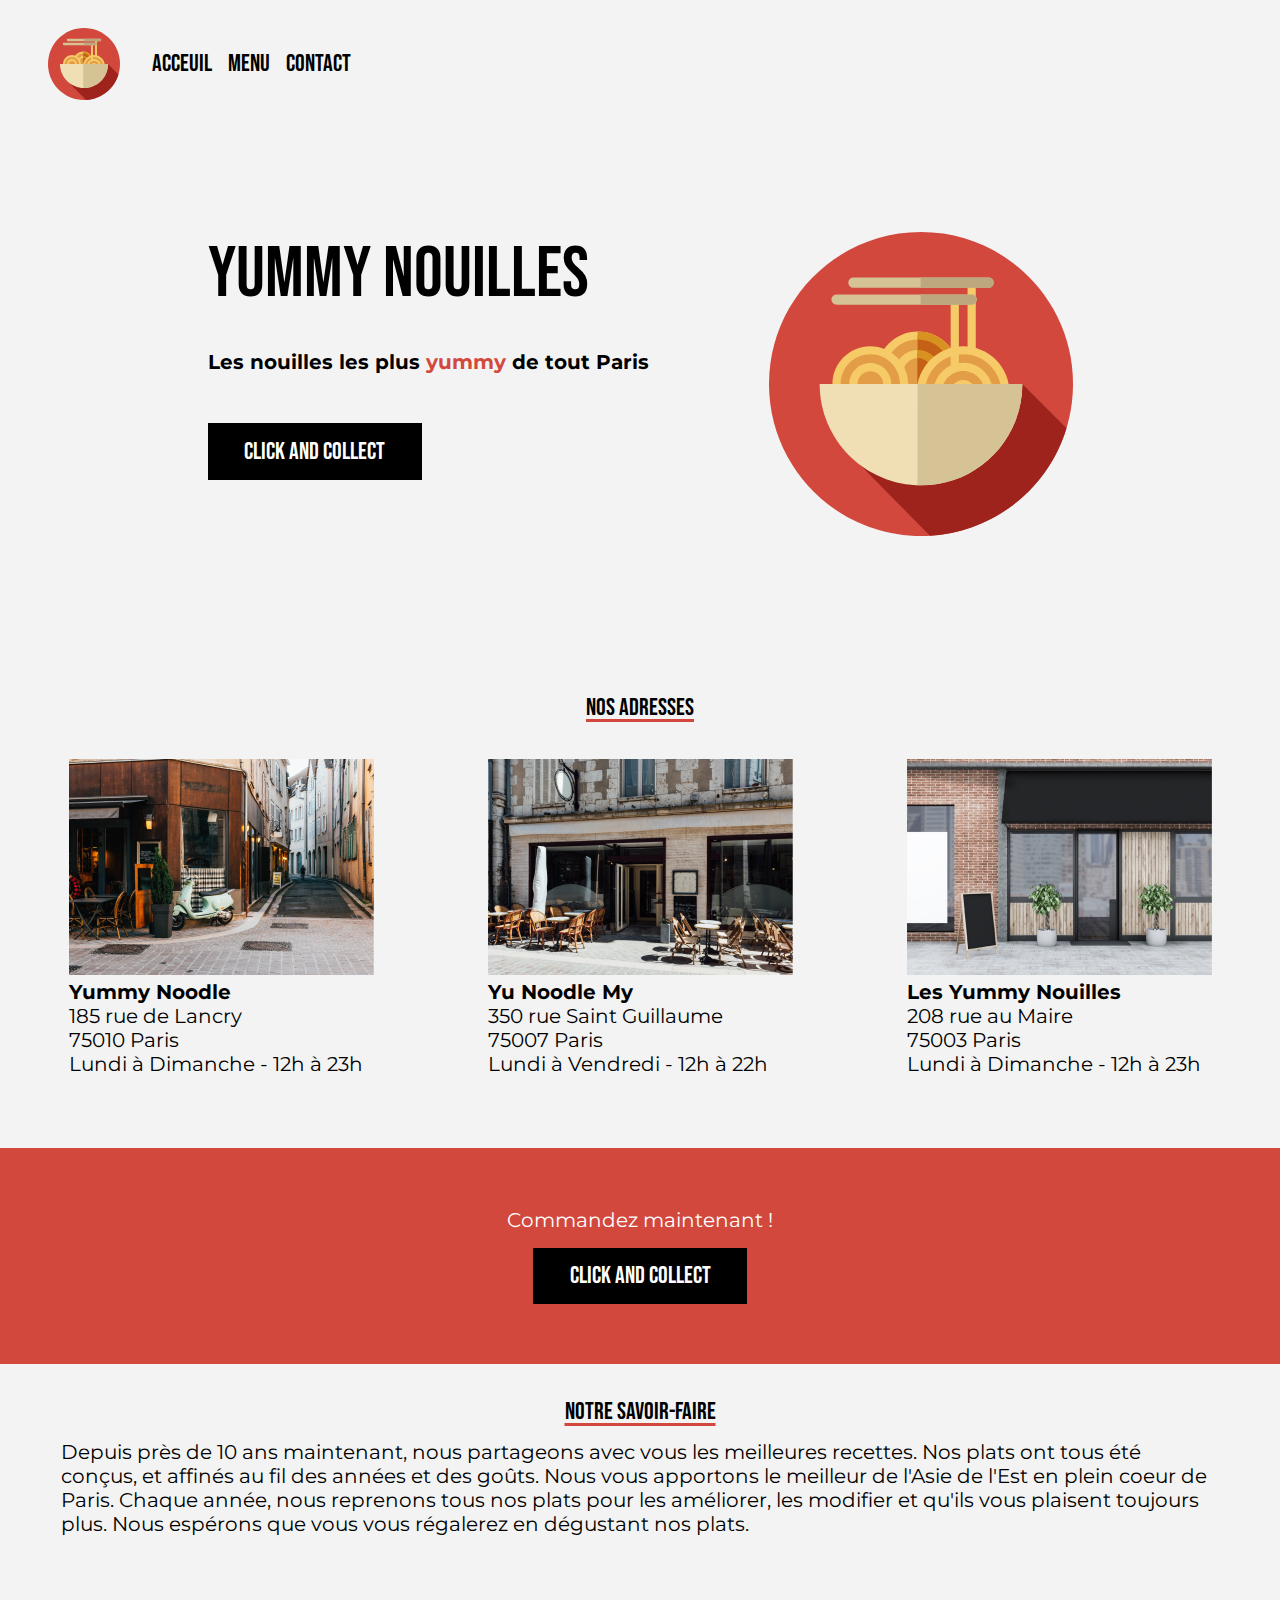
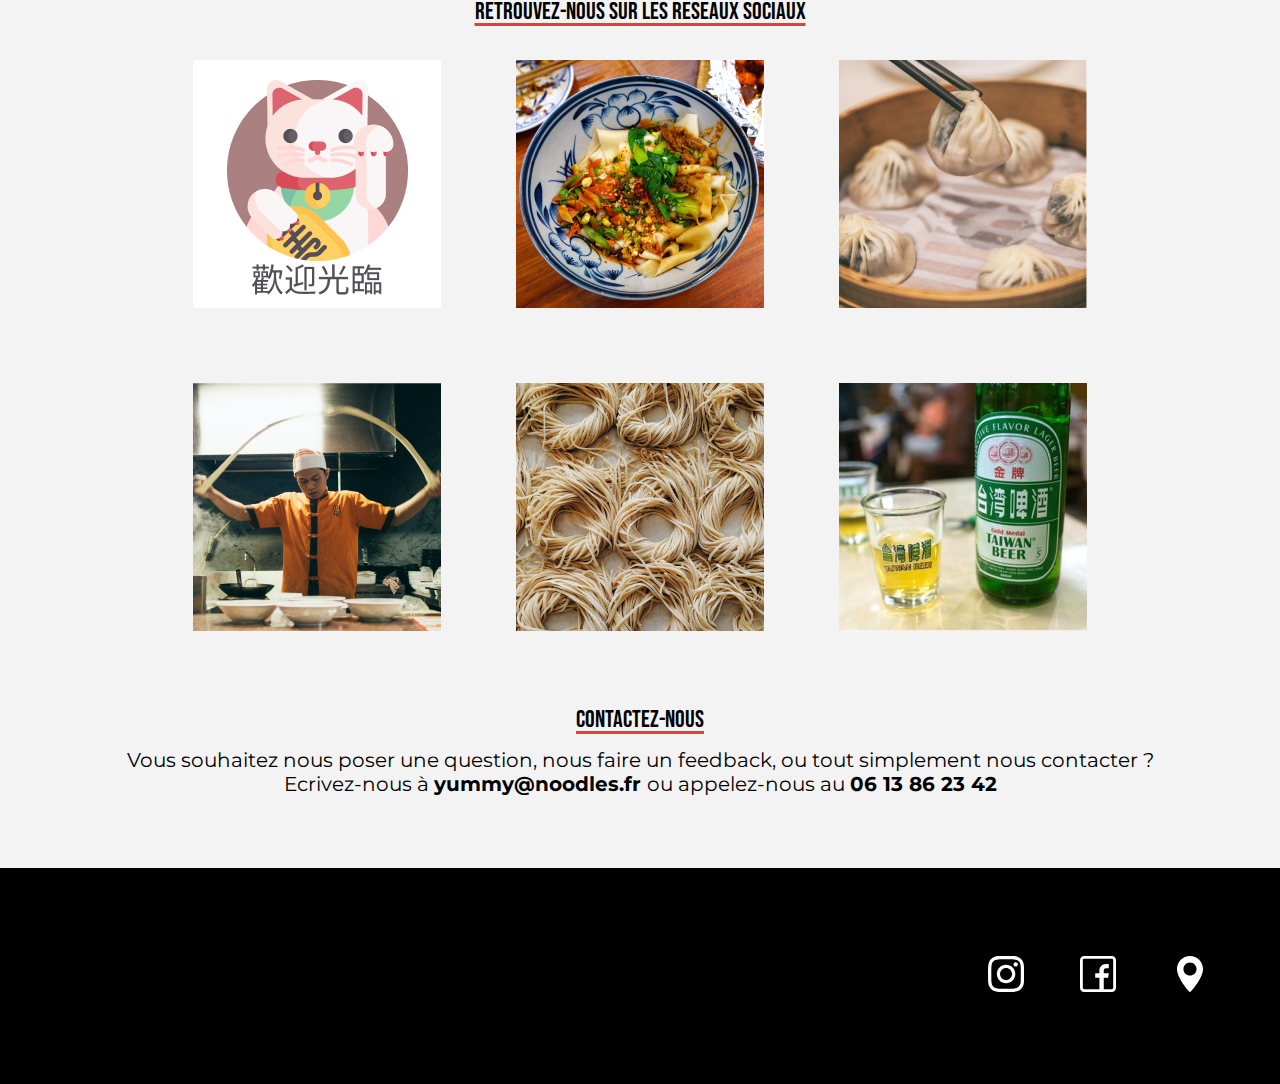
<file: index.html>
<!DOCTYPE html>
<html lang="fr">
  <head>
    <meta charset="UTF-8" />
    <meta name="viewport" content="width=device-width, initial-scale=1.0" />
    <title>Yummy Nouilles - Acceuil</title>
    <link rel="icon" type="image/svg+xml" href="assets/logo.svg" />
    <link rel="stylesheet" href="styles/main.css" />
  </head>
  <body>
    <header class="appBar">
      <img
        class="appBar__icon"
        src="assets/logo-small.svg"
        alt="Logo de Yummy Nouilles"
      />
      <nav class="appBar__nav">
        <a class="appBar__nav-item" href="index.html">ACCEUIL</a>
        <a class="appBar__nav-item" href="menu.html">MENU</a>
        <a class="appBar__nav-item" href="contact.html">CONTACT</a>
      </nav>
    </header>
    <main>
      <section class="headband">
        <div class="headband__text">
          <h1>YUMMY NOUILLES</h1>
          <p class="headband__text-paragraphe">
            <strong
              >Les nouilles les plus <span>yummy</span> de tout Paris</strong
            >
          </p>
          <a class="clickcollect">CLICK AND COLLECT</a>
        </div>
        <img src="assets/logo.svg" alt="Logo de Yummy Nouilles" />
      </section>
      <section>
        <div class="restaurantsContainer__title">
          <h2>NOS ADRESSES</h2>
        </div>
        <div class="restaurantsContainer__text">
          <div>
            <img
              src="assets/img/restaurants/facade-yummy-noodle.jpg"
              alt="Photo de la facade du restaurant Yummy Noodle"
            />
            <h3><strong>Yummy Noodle</strong></h3>
            <p>
              185 rue de Lancry <br />
              75010 Paris <br />
              Lundi à Dimanche - 12h à 23h
            </p>
          </div>
          <div>
            <img
              src="assets/img/restaurants/facade-yu-noodle-my.jpg"
              alt="Photo de la facade du restaurant Yu Noodle My"
            />
            <h3><strong>Yu Noodle My</strong></h3>
            <p>
              350 rue Saint Guillaume <br />
              75007 Paris <br />
              Lundi à Vendredi - 12h à 22h
            </p>
          </div>
          <div>
            <img
              src="assets/img/restaurants/facade-les-yummy-nouilles.jpg"
              alt="Photo de la facade du restaurant Les Yummy Nouilles"
            />
            <h3><strong>Les Yummy Nouilles</strong></h3>
            <p>
              208 rue au Maire <br />
              75003 Paris <br />
              Lundi à Dimanche - 12h à 23h
            </p>
          </div>
        </div>
      </section>
      <section class="commandBar">
        <p>Commandez maintenant !</p>
        <a class="clickcollect">CLICK AND COLLECT</a>
      </section>
      <section>
        <div class="savoirFaireContainer">
          <h2>NOTRE SAVOIR-FAIRE</h2>
          <p>
            Depuis près de 10 ans maintenant, nous partageons avec vous les
            meilleures recettes. Nos plats ont tous été conçus, et affinés au
            fil des années et des goûts. Nous vous apportons le meilleur de
            l'Asie de l'Est en plein coeur de Paris. Chaque année, nous
            reprenons tous nos plats pour les améliorer, les modifier et qu'ils
            vous plaisent toujours plus. Nous espérons que vous vous régalerez
            en dégustant nos plats.
          </p>
        </div>
        <div class="socialContainer">
          <h2>RETROUVEZ-NOUS SUR LES RESEAUX SOCIAUX</h2>
          <div class="imgSocial">
            <div class="imgSocialColumn1">
              <img src="assets/img/social/cat.jpg" alt="Photo d'un chat" />
              <img
                src="assets/img/social/noodles-bowl.jpg"
                alt="Photo d'un bol de nouilles"
              />
              <img src="assets/img/social/bao.jpg" alt="Photo de bao" />
            </div>
            <div class="imgSocialColumn2">
              <img src="assets/img/social/chef.jpg" alt="Photo d'un chef" />
              <img
                src="assets/img/social/noodles.jpg"
                alt="Photo de nuilles séchées"
              />
              <img
                src="assets/img/social/beer.jpg"
                alt="Photo d'une bouteille de bière"
              />
            </div>
          </div>
        </div>
      </section>
      <section class="contactContainer">
        <h2>CONTACTEZ-NOUS</h2>
        <div>
          <p>
            Vous souhaitez nous poser une question, nous faire un feedback, ou
            tout simplement nous contacter ?
          </p>
          <p>
            Ecrivez-nous à <strong>yummy@noodles.fr </strong> ou appelez-nous au
            <strong>06 13 86 23 42</strong>
          </p>
        </div>
      </section>
    </main>
    <footer class="footerContainer">
      <a href=""
        ><img
          src="assets/img/reseaux-sociaux/instagram.svg"
          alt="logo instagram"
      /></a>
      <a href=""
        ><img src="assets/img/reseaux-sociaux/facebook.svg" alt="logo facebook"
      /></a>
      <a href=""
        ><img
          src="assets/img/reseaux-sociaux/maps-and-flags.svg"
          alt="logo Googles Maps"
        />
      </a>
    </footer>
  </body>
</html>
</file>
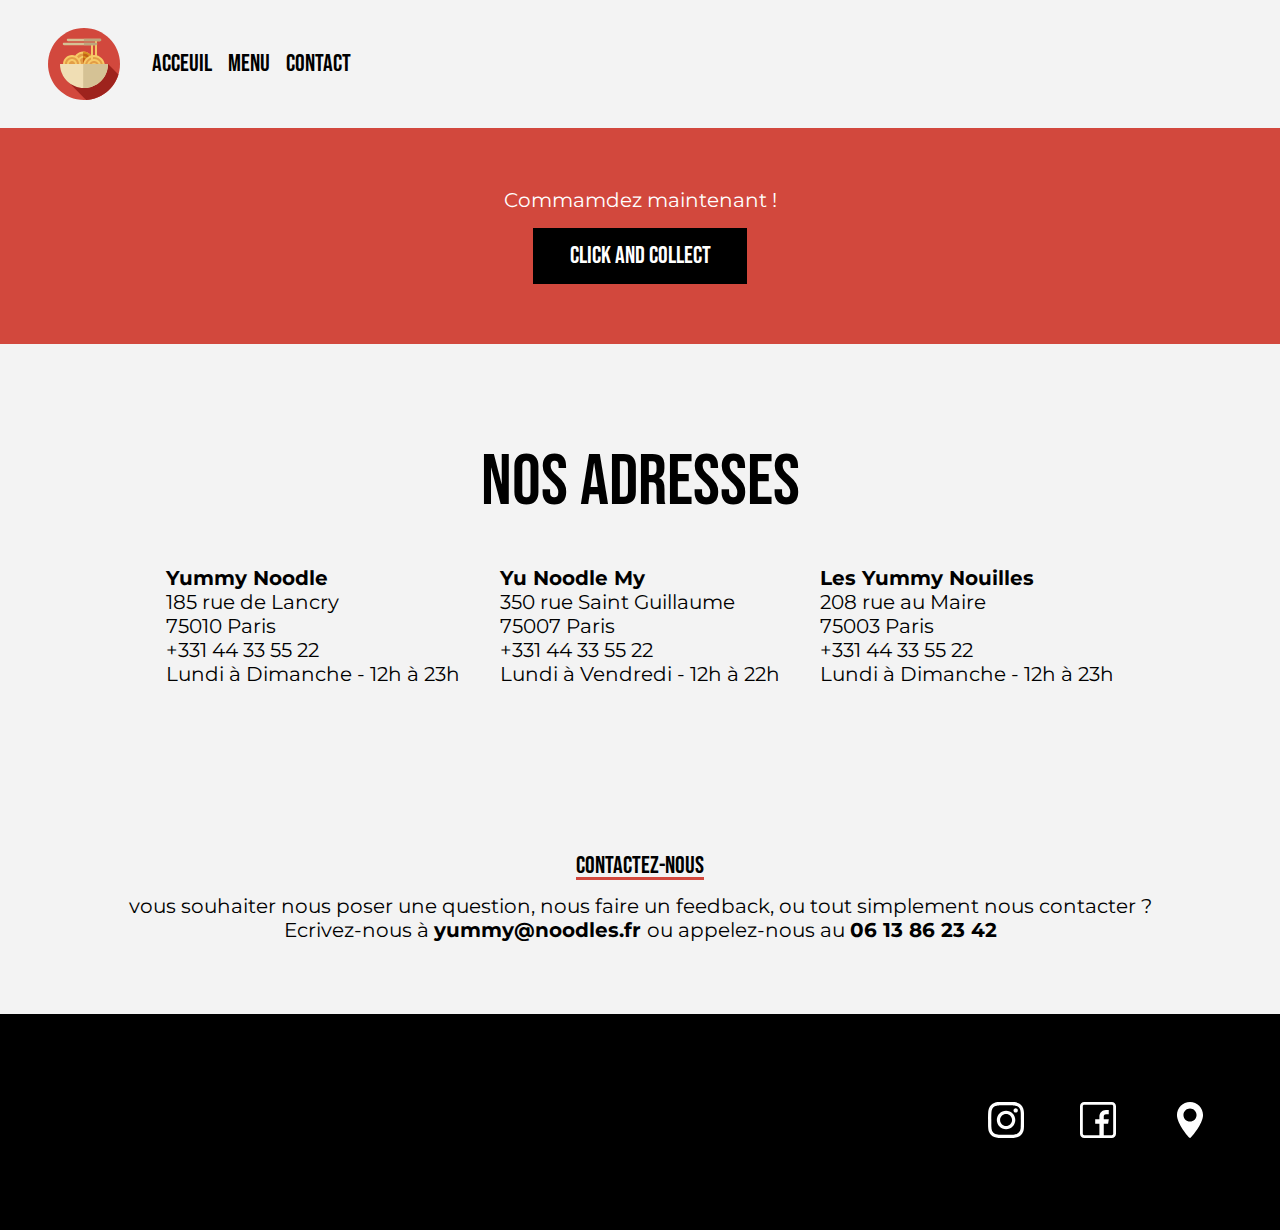
<file: contact.html>
<!DOCTYPE html>
<html lang="fr">
  <div class="contentForEndFixedFooter">
  <head>
    <meta charset="UTF-8" />
    <meta name="viewport" content="width=device-width, initial-scale=1.0" />
    <title>Yummy Nouilles - Contact</title>
    <link rel="icon" type="image/svg+xml" href="assets/logo.svg" />
    <link rel="stylesheet" href="styles/main.css">
  </head>
  <body>
    <header class="appBar">
      <img
        class="appBar__icon"
        src="assets/logo-small.svg"
        alt="Logo de Yummy Nouilles"
      />
      <nav class="appBar__nav">
        <a class="appBar__nav-item" href="index.html">ACCEUIL</a>
        <a class="appBar__nav-item" href="menu.html">MENU</a>
        <a class="appBar__nav-item" href="contact.html">CONTACT</a>
      </nav>
    </header>
    <main>
      <section class="commandBar">
        <p>Commamdez maintenant !</p>
        <a class="clickcollect">CLICK AND COLLECT</a>
      </section>
      <section >
        <h1 class="adressesContainer__title">NOS ADRESSES</h1>
        <div class="adressesContainer__text">
          <div>
            <p><strong>Yummy Noodle</strong></p>
            <p>185 rue de Lancry <br> 75010 Paris <br>+331 44 33 55 22 <br> Lundi à Dimanche - 12h à 23h</p>
          </div>
          <div>
            <p><strong>Yu Noodle My</strong></p>
            <p>350 rue Saint Guillaume <br> 75007 Paris <br>+331 44 33 55 22 <br>  Lundi à Vendredi - 12h à 22h</p>
          </div>
          <div>
            <p><strong>Les Yummy Nouilles</strong></p>
            <p>208 rue au Maire <br> 75003 Paris <br> +331 44 33 55 22 <br> Lundi à Dimanche - 12h à 23h</p>
          </div>
        </div>
      </section>
      <section class="contactContainer">
        <h2>CONTACTEZ-NOUS</h2>
        <div>
          <p>
            vous souhaiter nous poser une question, nous faire un feedback, ou
            tout simplement nous contacter ?
          </p>
          <p>
            Ecrivez-nous à <strong>yummy@noodles.fr </strong> ou appelez-nous
            au
            <strong>06 13 86 23 42</strong>
          </p>
        </div>
    </section>
  </main>
  <footer class="footer footerContainer">
      <a href=""
        ><img
          src="assets/img/reseaux-sociaux/instagram.svg"
          alt="logo instagram"
      /></a>
      <a href=""
        ><img
          src="assets/img/reseaux-sociaux/facebook.svg"
          alt="logo facebook"
      /></a>
      <a href=""
        ><img
          src="assets/img/reseaux-sociaux/maps-and-flags.svg"
          alt="logo Googles Maps"
        /></a>
  </footer>
    </main>
  </body>
</html>
</file>
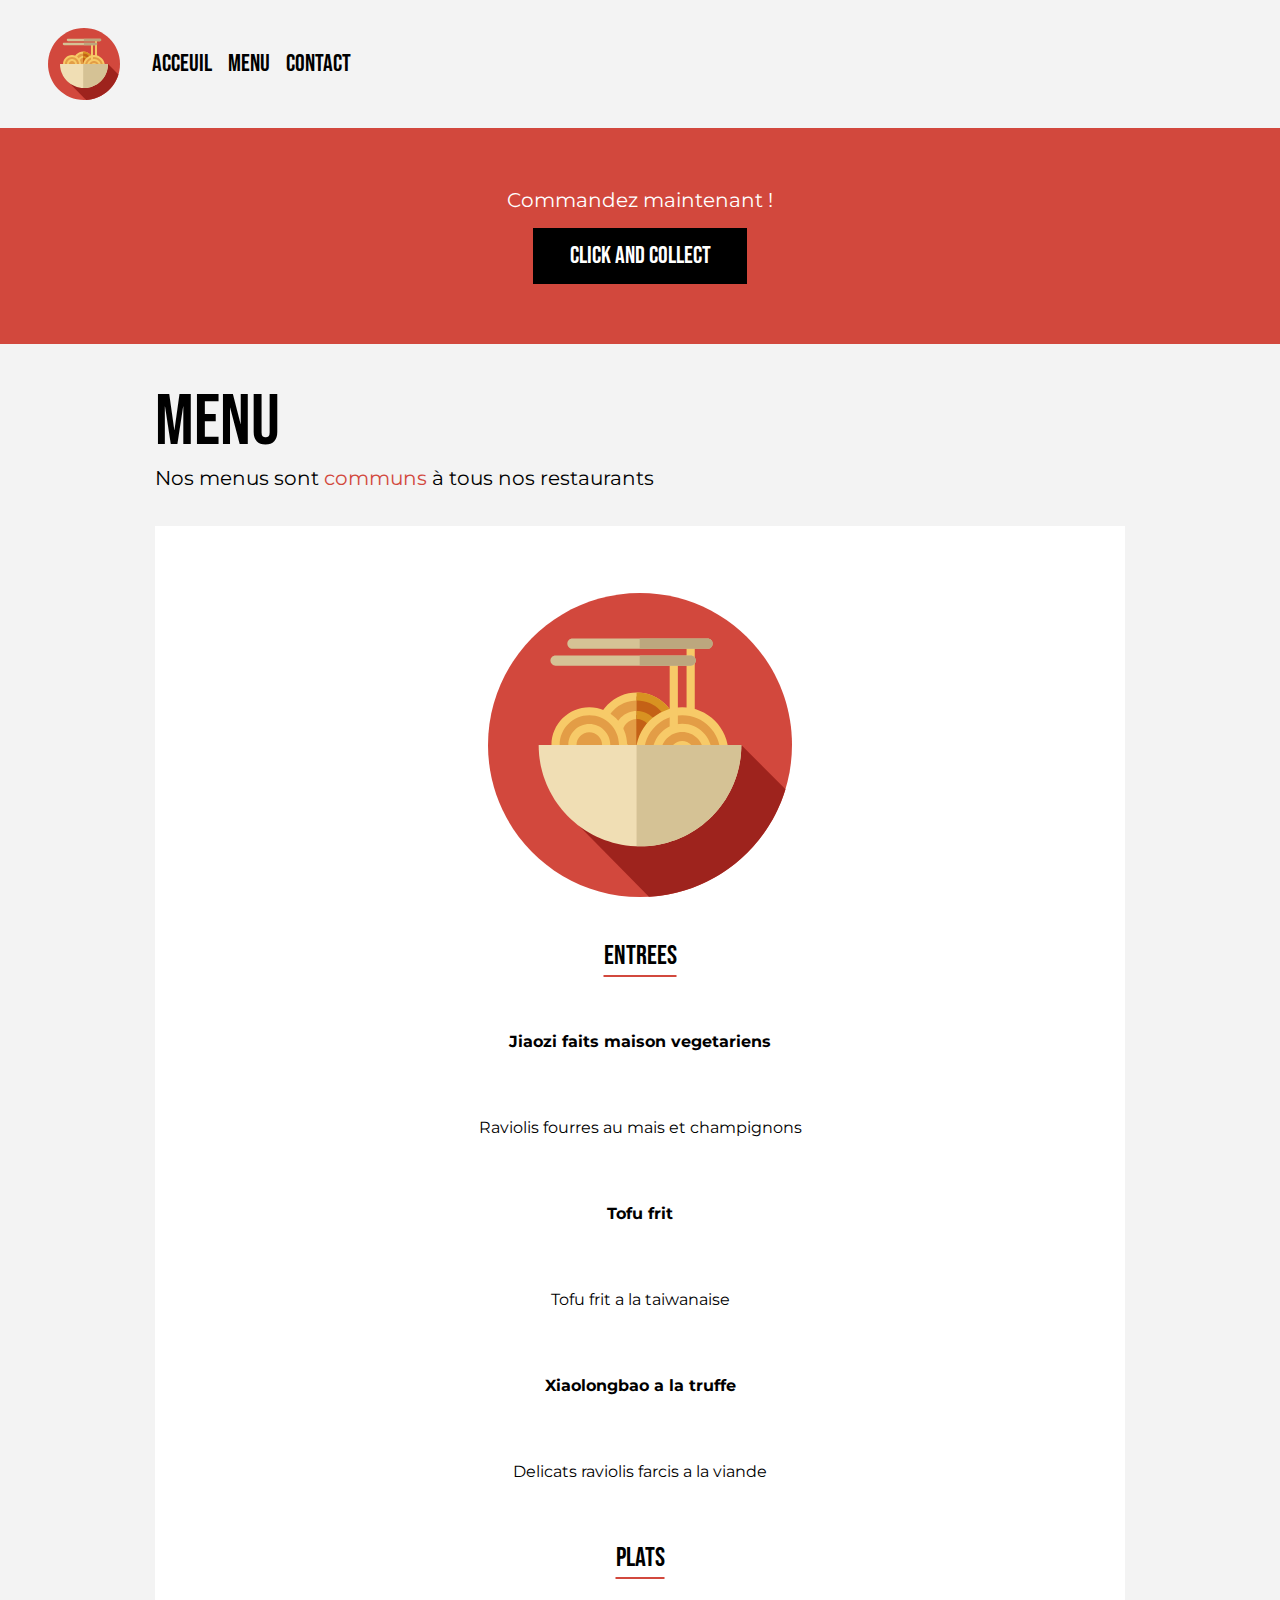
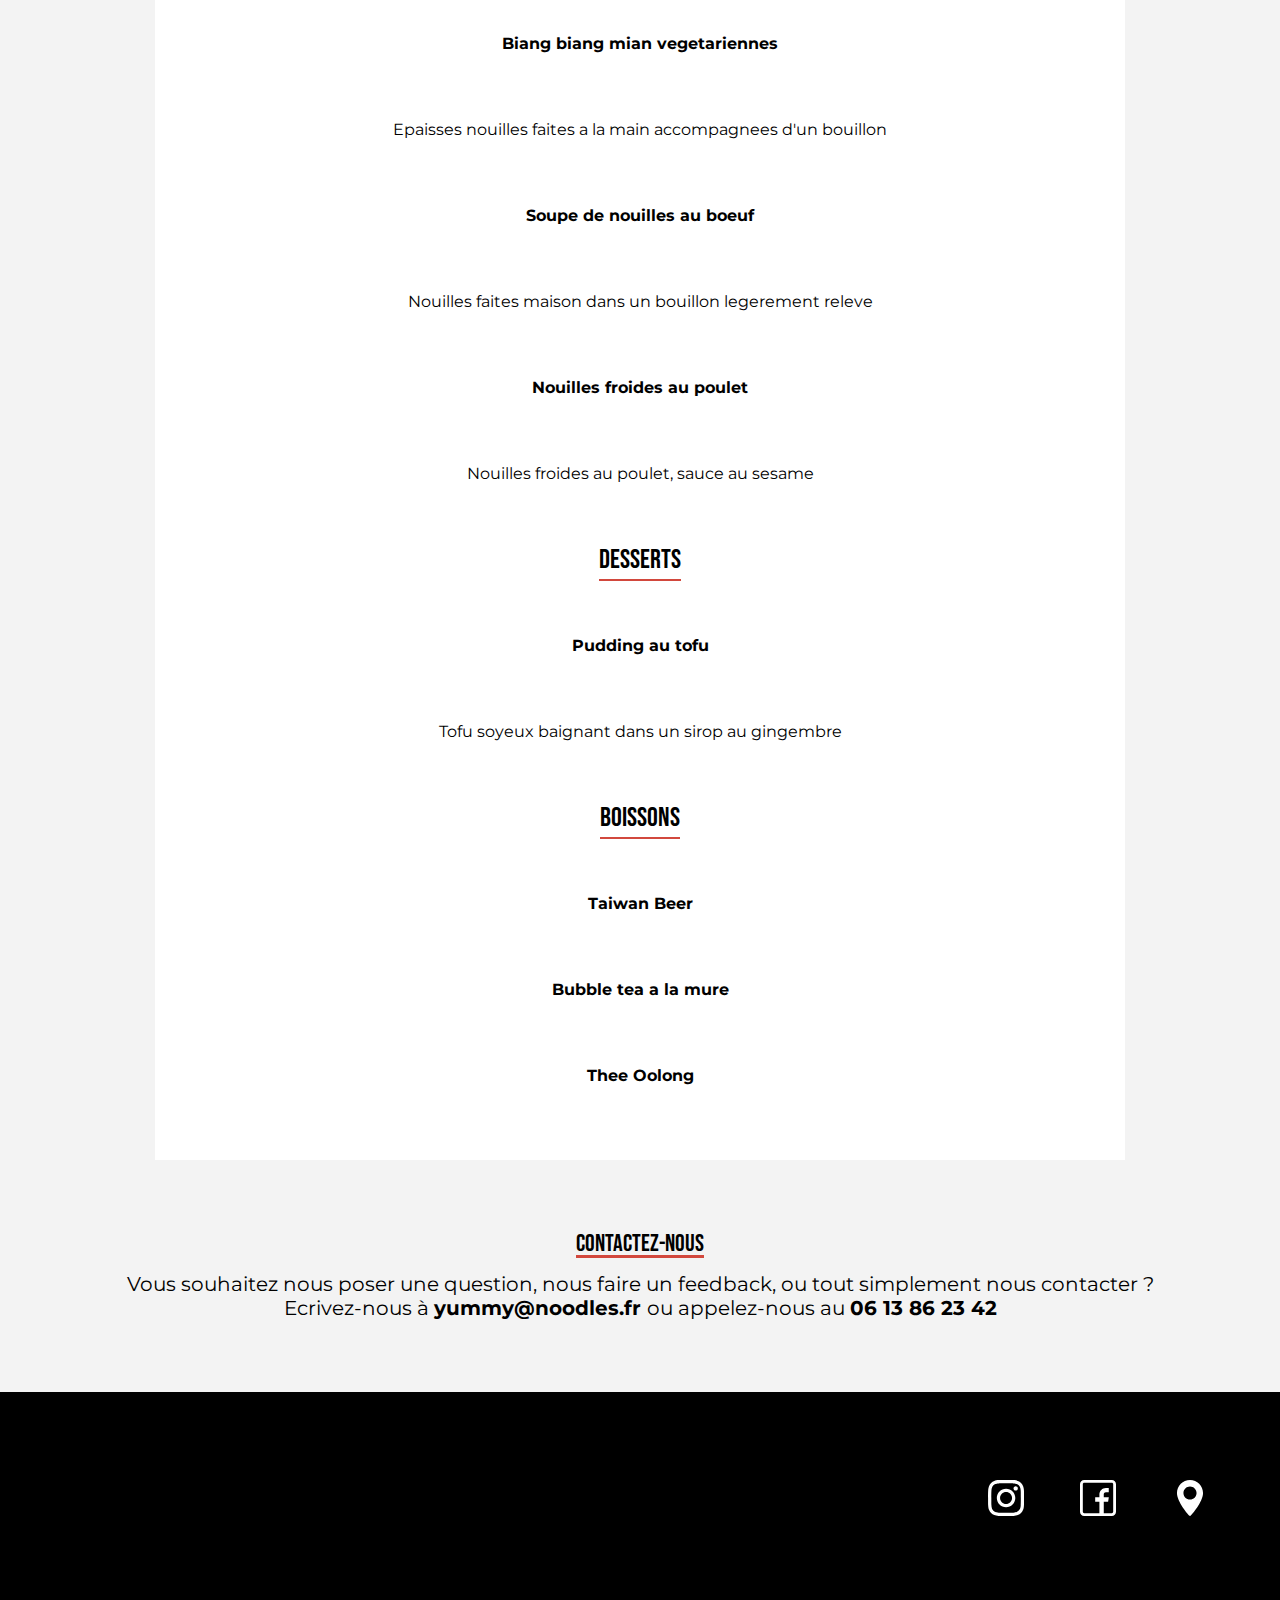
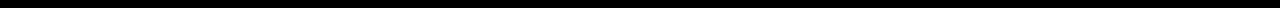
<file: menu.html>
<!DOCTYPE html>
<html lang="fr">
  <head>
    <meta charset="UTF-8" />
    <meta name="viewport" content="width=device-width, initial-scale=1.0" />
    <title>Yummy Noodles - Menu</title>
    <link rel="icon" type="image/svg+xml" href="assets/logo.svg" />
    <link rel="stylesheet" href="styles/main.css" />
  </head>
  <body>
    <header class="appBar">
      <img
        class="appBar__icon"
        src="assets/logo-small.svg"
        alt="Logo de Yummy Nouilles"
      />
      <nav class="appBar__nav">
        <a class="appBar__nav-item" href="index.html">ACCEUIL</a>
        <a class="appBar__nav-item" href="menu.html">MENU</a>
        <a class="appBar__nav-item" href="contact.html">CONTACT</a>
      </nav>
    </header>
    <main>
      <section class="commandBar">
        <p>Commandez maintenant !</p>
        <a class="clickcollect">CLICK AND COLLECT</a>
      </section>
      <section>
        <div class="titleMenuContainer">
          <h1>MENU</h1>
          <p>Nos menus sont <span>communs</span> à tous nos restaurants</p>
        </div>
        <div class="menuContainer">
          <img src="assets/logo.svg" alt="Logo de Yummy Nouilles" />
          <div class="menuContainer__plats">
            <h2>ENTREES</h2>
            <p><strong>Jiaozi faits maison vegetariens</strong></p>
            <p class="description">Raviolis fourres au mais et champignons</p>
            <p><strong>Tofu frit</strong></p>
            <p class="description">Tofu frit a la taiwanaise</p>
            <p><strong>Xiaolongbao a la truffe</strong></p>
            <p class="description">Delicats raviolis farcis a la viande</p>
            <h2>PLATS</h2>
            <p><strong>Biang biang mian vegetariennes</strong></p>
            <p class="description">
              Epaisses nouilles faites a la main accompagnees d'un bouillon
            </p>
            <p><strong>Soupe de nouilles au boeuf</strong></p>
            <p class="description">
              Nouilles faites maison dans un bouillon legerement releve
            </p>
            <p><strong>Nouilles froides au poulet</strong></p>
            <p class="description">
              Nouilles froides au poulet, sauce au sesame
            </p>
            <h2>DESSERTS</h2>
            <p><strong>Pudding au tofu</strong></p>
            <p class="description">
              Tofu soyeux baignant dans un sirop au gingembre
            </p>
            <h2>BOISSONS</h2>
            <p><strong>Taiwan Beer</strong></p>
            <p><strong>Bubble tea a la mure</strong></p>
            <p><strong>Thee Oolong</strong></p>
          </div>
        </div>
      </section>
      <section class="contactContainer">
        <h2>CONTACTEZ-NOUS</h2>
        <div>
          <p>
            Vous souhaitez nous poser une question, nous faire un feedback, ou
            tout simplement nous contacter ?
          </p>
          <p>
            Ecrivez-nous à <strong>yummy@noodles.fr </strong> ou appelez-nous au
            <strong>06 13 86 23 42</strong>
          </p>
        </div>
      </section>
    </main>
    <footer class="footerContainer">
      <a href=""
        ><img
          src="assets/img/reseaux-sociaux/instagram.svg"
          alt="logo instagram"
      /></a>
      <a href=""
        ><img src="assets/img/reseaux-sociaux/facebook.svg" alt="logo facebook"
      /></a>
      <a href=""
        ><img
          src="assets/img/reseaux-sociaux/maps-and-flags.svg"
          alt="logo Googles Maps"
      /></a>
    </footer>
  </body>
</html>
</file>
<file: styles/main.css>
/*********** Definir des variables globales pour le design system ***********/

@import url("https://fonts.googleapis.com/css2?family=Bebas+Neue&family=Montserrat:wght@400;600&display=swap");

/*********** MODULES ***********/
@import "pages/home.css";
@import "pages/menu.css";
@import "pages/contact.css";
@import "modules/app-bar.css";
@import "modules/command-bar.css";
@import "modules/clickandcollect.css";
@import "modules/footer-bar.css";
@import "modules/contact-bar.css";

* {
  box-sizing: border-box;
  padding: 0;
  margin: 0;
}

:root {
  /*COLORS*/
  --red-highlight: #d2483d;
  --light-grey: #f3f3f3;
  --white: #ffffff;
  --black: #000000;

  /*TEXT CONFIGURATION*/
  --body-font: "Montserrat", sans-serif;
  --body-highlight-font: "Montserrat", sans-serif;
  --body-font-size: 1.25rem;
  --body-highlight-font-size: 1.25rem;
  --body-font-weight: 400;
  --body-highlight-font-weight: 600;
  --body-line-height: 1.5rem;
  --body-highlight-line-height: 1.5rem;

  --header-font: "Bebas Neue", sans-serif;
  --header-font-size: 4.5rem;
  --header-font-weight: 400;
  --header-line-height: 5.375rem;

  --title-font: "Bebas Neue", sans-serif;
  --title-font-size: 1.5rem;
  --title-font-weight: 400;
  --title-line-height: 1.75rem;
}

/*********** GLOBAL ELEMENTS ***********/

body {
  background-color: var(--light-grey);
  font-style: normal;
  font-family: var(--body-font);
  font-size: var(--body-font-size);
  font-weight: var(--body-font-weight);
  line-height: var(--body-line-height);
  color: var(--black);
}

h1 {
  font-style: normal;
  font-family: var(--header-font);
  font-size: var(--header-font-size);
  font-weight: var(---header-font-weight);
  line-height: var(--header-line-height);
  color: var(--black);
}

h2 {
  font-style: normal;
  font-family: var(--title-font);
  font-size: var(--title-font-size);
  font-weight: var(--title-font-weight);
  line-height: var(---title-line-height);
  color: var(--black);
  text-decoration: underline var(--red-highlight);
  text-underline-offset: 0.25rem;
  text-decoration-thickness: 0.188rem;
}

h3 {
  font-style: normal;
  font-family: var(--body-highlight-font-size);
  font-size: var(--body-font-size);
  font-weight: var(---body-highlight-font-weight);
  line-height: var(--body-highlight-line-height);
  color: var(--black);
}

@media (max-width: 768px) {
  /* VARIABLES MOBILES */
  :root {
    --body-font: "Montserrat", sans-serif;
    --body-highlight-font: "Montserrat", sans-serif;
    --body-font-size: 1rem;
    --body-highlight-font-size: 1rem;
    --body-font-weight: 400;
    --body-highlight-font-weight: 600;
    --body-line-height: 1.25rem;
    --body-highlight-line-height: 1.25rem;

    --header-font: "Bebas Neue", sans-serif;
    --header-font-size: 2.5rem;
    --header-font-weight: 400;
    --header-line-height: 3rem;

    --title-font: "Bebas Neue", sans-serif;
    --title-font-size: 1.25rem;
    --title-font-weight: 400;
    --title-line-height: 1.5rem;
  }
}
</file>
